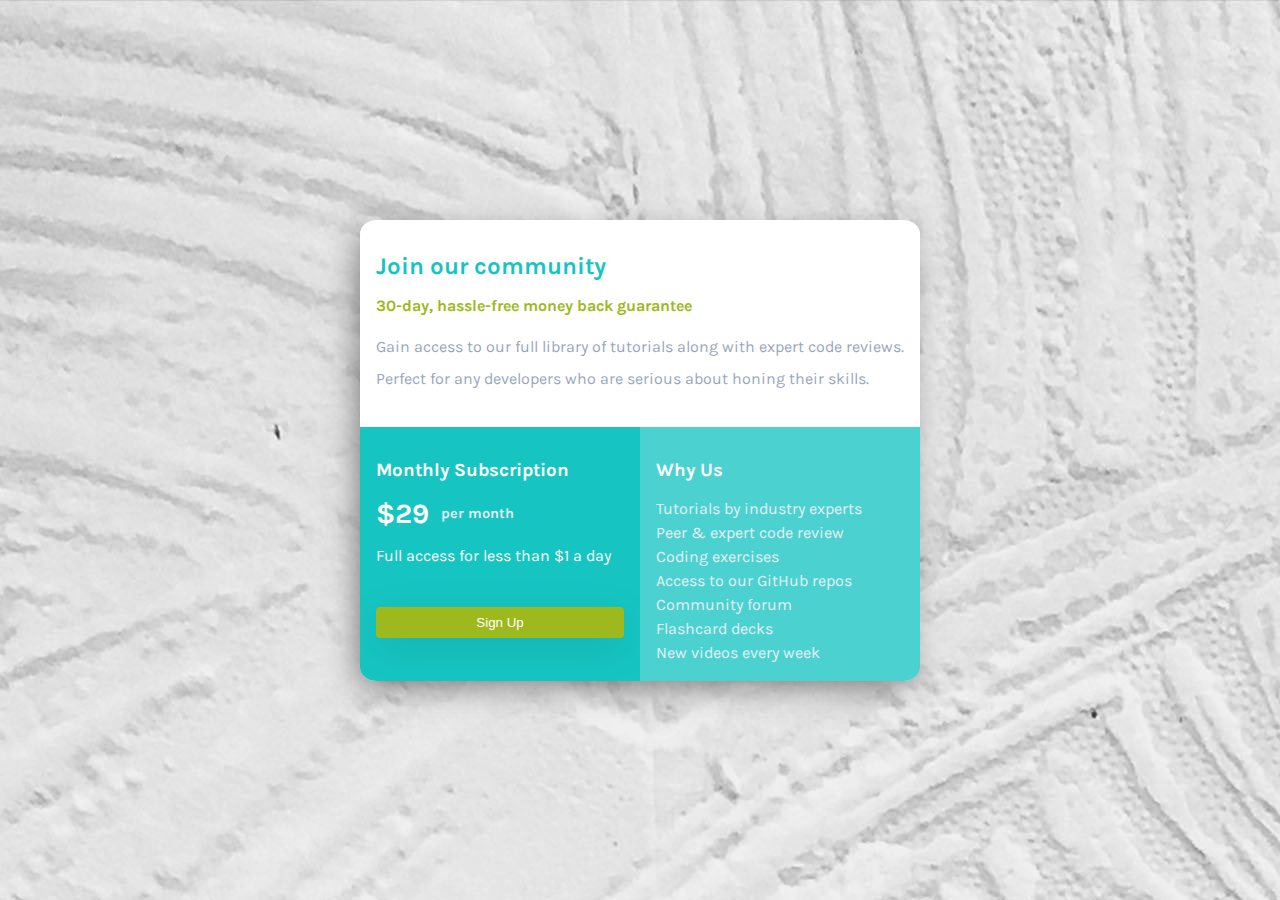
<file: index.html>
<!DOCTYPE html>
<html lang="en">
  <head>
    <meta charset="UTF-8" />
    <meta name="viewport" content="width=device-width, initial-scale=1.0" />

    <link
      rel="icon"
      type="image/png"
      sizes="32x32"
      href="/src/images/favicon-32x32.png"
    />

    <title>Frontend Mentor | Single Price Grid Component</title>

    <link rel="stylesheet" href="src/Styles/main.css" />
  </head>
  <body>
    <main id="main" class="main-flex">
      <article class="card">
        <div class="card-Top">
          <h2>Join our community</h2>

          <p>
            <span>30-day, hassle-free money back guarantee</span>
          </p>

          <p class="text">
            Gain access to our full library of tutorials along with expert code
            reviews.
            <br />
            Perfect for any developers who are serious about honing their
            skills.
          </p>
        </div>
        <div class="body-card">
          <div class="body-left">
            <h3>Monthly Subscription</h3>

            <div class="left-center">
              <h3>
                <span class="money-span">&dollar;29</span>
                <span class="duration-span">per month</span>
              </h3>
            </div>

            <p>Full access for less than &dollar;1 a day</p>

            <button id="popUpButtom">Sign Up</button>
          </div>

          <div class="body-right">
            <h3>Why Us</h3>

            <ul>
              <li>Tutorials by industry experts</li>
              <li>Peer &amp; expert code review</li>
              <li>Coding exercises</li>
              <li>Access to our GitHub repos</li>
              <li>Community forum</li>
              <li>Flashcard decks</li>
              <li>New videos every week</li>
            </ul>
          </div>
        </div>
      </article>

      
    </main>

    <script src="./src/script/popup.js"></script>
  </body>
</html>
</file>
<file: src/Styles/main.css>
@import url("https://fonts.googleapis.com/css2?family=Karla:wght@400;700&display=swap");
* {
  -webkit-box-sizing: border-box;
          box-sizing: border-box;
  padding: 0px;
  margin: 0px;
}

body {
  font-family: "Karla", sans-serif;
  font-size: 16px;
  font-weight: 400;
  height: 100vh;
  background-color: whitesmoke;
  background-image: url("../images/pexels-henry-&-co-1939485.jpg");
}

p,
h2,
h3 {
  margin: 1rem 0em;
}

.main-flex {
  display: -webkit-box;
  display: -ms-flexbox;
  display: flex;
  -webkit-box-pack: center;
      -ms-flex-pack: center;
          justify-content: center;
  -webkit-box-align: center;
      -ms-flex-align: center;
          align-items: center;
  height: 100%;
}

.main-flex .card {
  display: -webkit-box;
  display: -ms-flexbox;
  display: flex;
  -webkit-box-orient: vertical;
  -webkit-box-direction: normal;
      -ms-flex-flow: column wrap;
          flex-flow: column wrap;
  -webkit-box-shadow: -7px 10px 32px -6px rgba(0, 0, 0, 0.5);
          box-shadow: -7px 10px 32px -6px rgba(0, 0, 0, 0.5);
  background-color: white;
  border-radius: 3%;
  overflow: hidden;
}

.card-Top {
  padding: 1em;
}

.card-Top h2 {
  color: #16c5c2;
}

.card-Top span {
  font-weight: 700;
  color: #9db91d;
}

.card-Top .text {
  color: #98a6bd;
  line-height: 2rem;
}

.body-card {
  display: -webkit-box;
  display: -ms-flexbox;
  display: flex;
  -webkit-box-orient: horizontal;
  -webkit-box-direction: normal;
      -ms-flex-flow: row wrap;
          flex-flow: row wrap;
}

.body-left,
.body-right {
  color: white;
  width: 50%;
}

.body-right {
  background-color: rgba(22, 197, 194, 0.774);
  padding: 1em;
}

.body-right li {
  list-style: none;
  color: #e5eff5;
  line-height: 1.5rem;
}

.body-left {
  background-color: #16c5c2;
  padding: 1em;
  margin: 0em;
}

.body-left .money-span {
  font-size: 1.5em;
}

.body-left .duration-span {
  color: #e5eff5;
  font-size: 0.9rem;
  margin-left: 0.5em;
  position: relative;
  bottom: 0.3rem;
}

.body-left button {
  background-color: #9db91d;
  color: white;
  padding: 0.5rem;
  width: 100%;
  border-style: none;
  border-radius: 4px;
  -webkit-box-shadow: 0px 10px 40px 0px rgba(0, 0, 0, 0.1);
          box-shadow: 0px 10px 40px 0px rgba(0, 0, 0, 0.1);
  cursor: pointer;
  margin-top: 2em;
}

.popUpContainer {
  position: fixed;
  left: 1.5em;
  bottom: 1.5em;
  background-color: #16c5c2;
  border-radius: 5px;
  height: auto;
  width: 18em;
  border: none;
}

.popUp {
  padding: 0.5em;
  color: white;
  margin: 1em;
}

@media (min-width: 320px) and (max-width: 425px) {
  body {
    height: auto;
  }
  .card {
    margin: 1em;
  }
  .card .card-Top {
    padding: 1em;
  }
  .body-card {
    -webkit-box-orient: vertical;
    -webkit-box-direction: normal;
        -ms-flex-flow: column;
            flex-flow: column;
  }
  .body-card div {
    width: auto;
  }
}
/*# sourceMappingURL=main.css.map */
</file>
